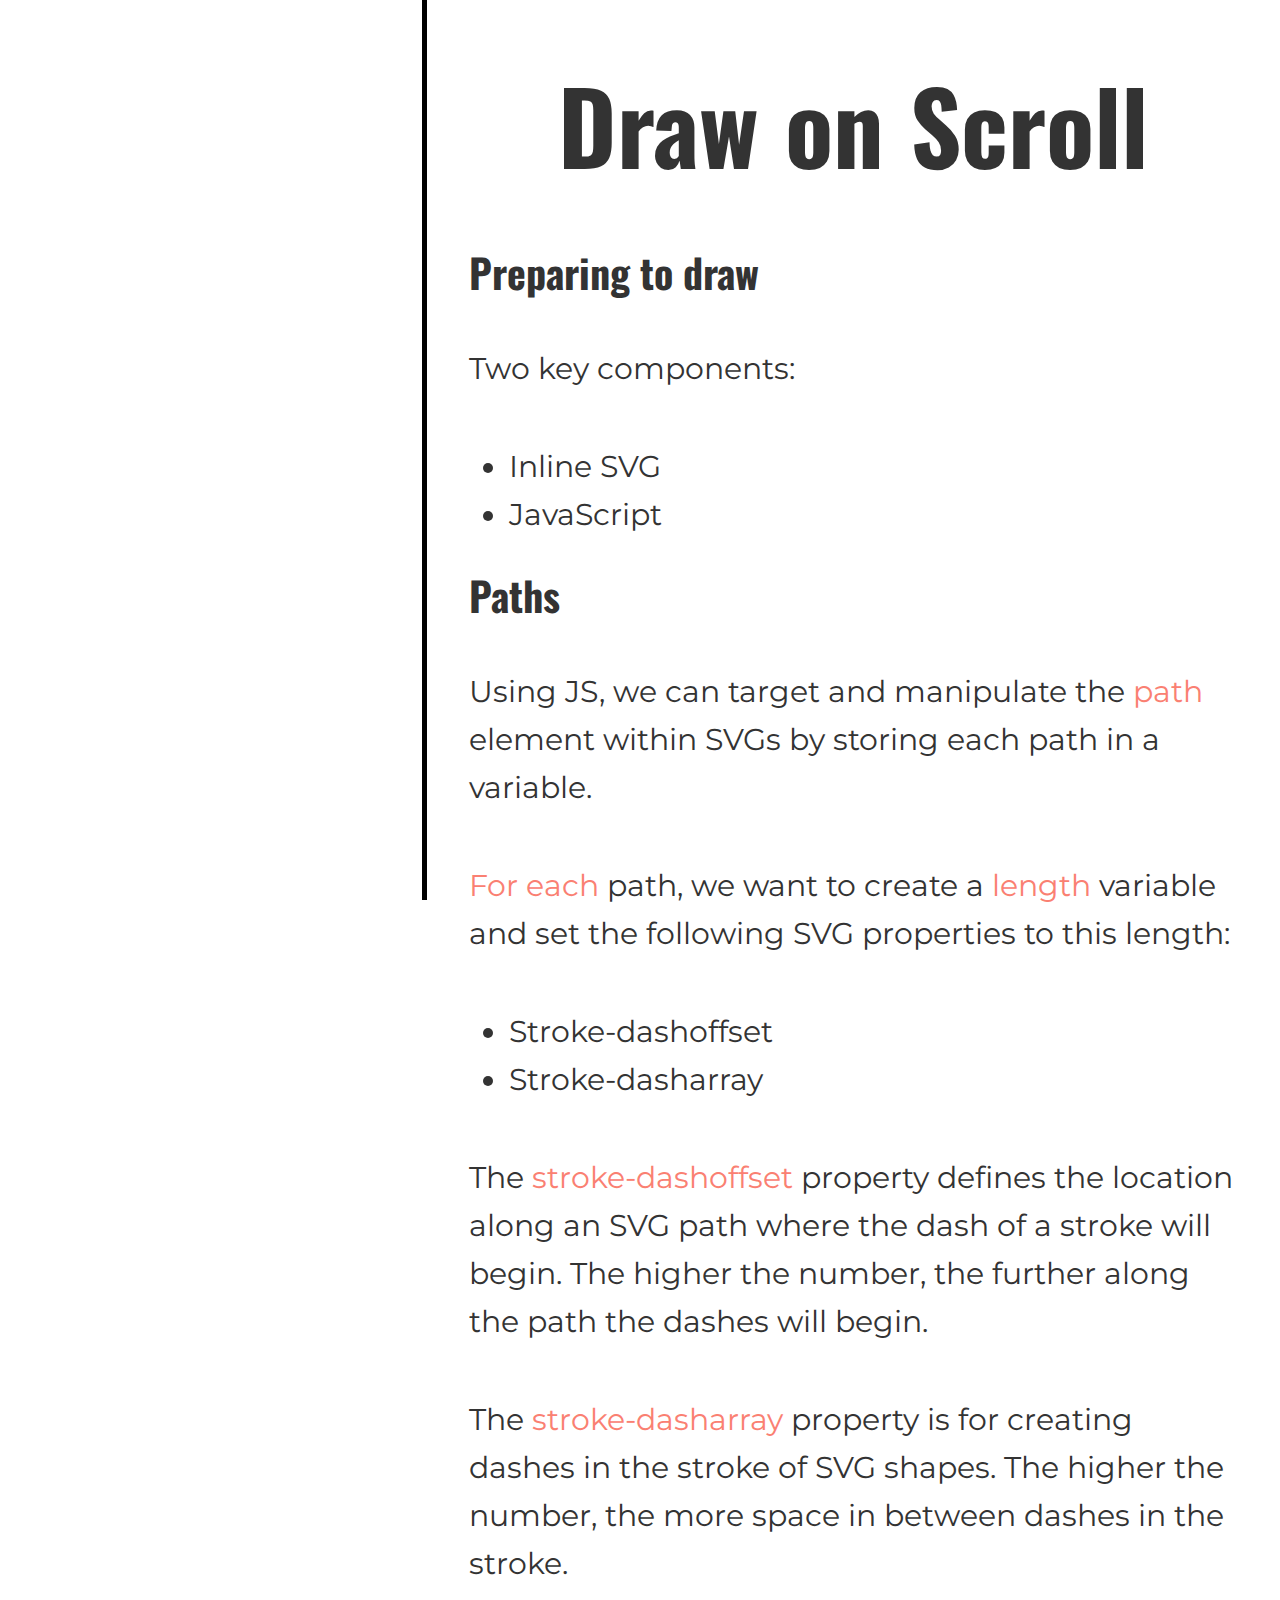
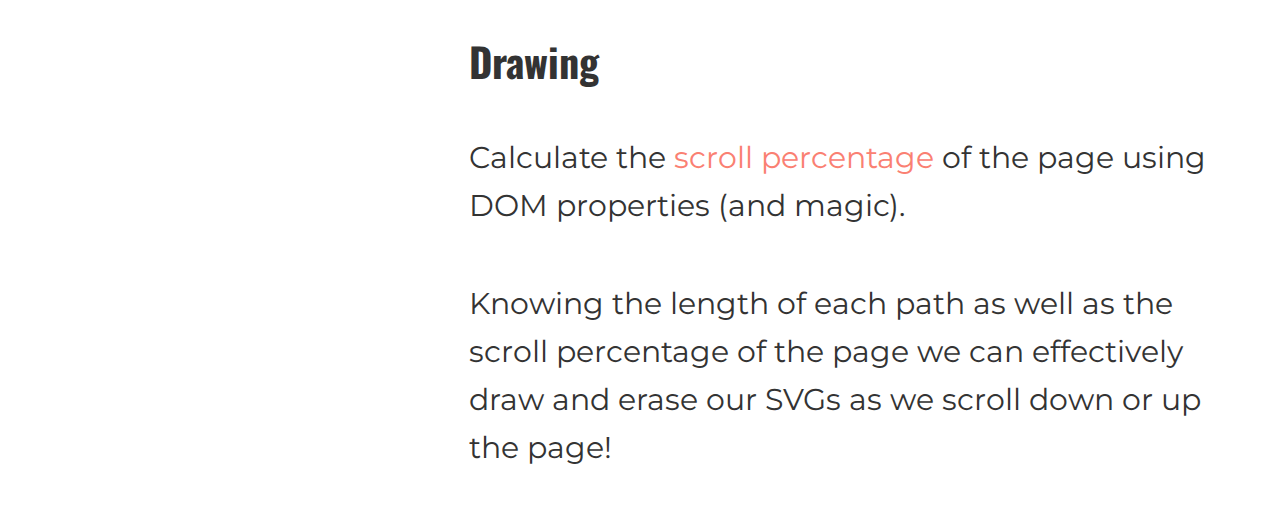
<file: index.html>
<!DOCTYPE html>
<html lang="en">
<head>
  <meta charset="UTF-8">
  <meta name="viewport" content="width=device-width, initial-scale=1.0">
  <meta http-equiv="X-UA-Compatible" content="ie=edge">
  <title>Draw on Scroll</title>
  <link href="https://fonts.googleapis.com/css?family=Montserrat|Oswald:400,700" rel="stylesheet">
  <link rel="stylesheet" href="styles/styles.css">
</head>
<body>
  <aside class="aside">
    <div class="svg-wrapper">
      <svg class="pomeranian" viewBox="0 0 472.032 472.032" height="200" width="200">
        <g>
          <path fill="none" stroke="black" stroke-width="5" d="M302.542,210.819c-3.563-3.465-9.261-3.386-12.727,0.177c-3.466,3.563-3.387,9.261,0.177,12.727
          c2.705,2.63,4.833,5.749,6.321,9.261c1.476,3.491,2.225,7.191,2.225,10.997c0,15.599-12.691,28.29-28.29,28.29h-8.336
          c-7.105,0-13.188-4.414-15.681-10.64c13.594-3.59,23.469-14.14,23.469-26.568c0-14.852-13.222-24.449-33.684-24.449
          s-33.684,9.597-33.684,24.449c0,12.427,9.875,22.978,23.469,26.568c-2.493,6.226-8.576,10.64-15.681,10.64h-8.336
          c-15.599,0-28.29-12.69-28.29-28.29c0-3.806,0.749-7.506,2.221-10.989c1.492-3.52,3.62-6.639,6.325-9.269
          c3.563-3.465,3.643-9.164,0.177-12.727c-3.466-3.563-9.164-3.643-12.727-0.177c-4.433,4.311-7.914,9.407-10.351,15.155
          c-2.418,5.722-3.645,11.78-3.645,18.006c0,21.843,15.213,40.188,35.596,45.029c10.771,13.791,27.289,21.923,44.92,21.923
          c17.637,0,34.159-8.133,44.93-21.923c20.383-4.841,35.596-23.186,35.596-45.029c0-6.227-1.227-12.285-3.649-18.015
          C310.455,220.226,306.974,215.13,302.542,210.819z M220.333,235.062c0-4.431,8.13-6.449,15.684-6.449s15.684,2.018,15.684,6.449
          c0,4.674-6.441,9.882-15.684,9.882S220.333,239.736,220.333,235.062z M219.144,289.081c6.593-1.767,12.424-5.415,16.872-10.34
          c4.448,4.925,10.278,8.573,16.871,10.34c-5.192,2.491-10.938,3.852-16.875,3.852C230.078,292.932,224.334,291.572,219.144,289.081z
          " />
          <path fill="none" stroke="black" stroke-width="5" d="M463.291,194.321l-22.35-68.79c-10.443-32.146-29.648-60.343-55.61-81.81c-0.814-5.574-1.918-11.257-3.414-16.862
          c-2.943-11.026-11.247-19.485-22.21-22.628c-10.885-3.12-22.316-0.373-30.579,7.349c-0.191,0.178-0.379,0.36-0.569,0.539
          c-18.157-6.099-37.092-9.197-56.377-9.197h-72.33c-20.492,0-40.556,3.487-59.723,10.356c-1.369-1.033-2.751-2.048-4.141-3.03
          c-9.239-6.522-20.938-7.685-31.295-3.108C94.26,11.749,87.188,21.262,85.776,32.587c-0.531,4.255-0.843,8.524-0.99,12.737
          c-24.974,21.259-43.509,48.893-53.694,80.207l-22.35,68.79c-11.656,35.872-11.656,73.792-0.001,109.664
          c11.655,35.872,33.946,66.551,64.461,88.718l58.52,42.52c30.511,22.169,66.576,33.887,104.295,33.887s73.784-11.718,104.295-33.887
          l58.52-42.52c30.512-22.169,52.801-52.847,64.457-88.718C474.945,268.112,474.946,230.191,463.291,194.321z M388.251,378.141
          l-58.52,42.52c-56.053,40.729-131.376,40.729-187.429,0l-58.521-42.52c-56.056-40.723-79.333-112.359-57.92-178.258l22.349-68.787
          c7.601-23.369,20.379-44.455,37.341-61.877c1.632,17.6,5.019,30.698,5.249,31.572c1.063,4.039,4.707,6.709,8.695,6.709
          c0.757,0,1.526-0.096,2.292-0.297c4.805-1.261,7.679-6.181,6.421-10.987c-0.083-0.316-8.239-31.98-4.571-61.401
          c0.623-4.99,3.736-9.18,8.33-11.209c4.584-2.026,9.556-1.534,13.64,1.349c16.505,11.652,32.603,28.798,32.843,29.054
          c3.392,3.634,9.087,3.831,12.721,0.439c3.633-3.392,3.83-9.087,0.438-12.72c-0.419-0.449-6.496-6.932-15.14-14.798
          c14.066-3.987,28.6-6.006,43.383-6.006h72.33c14.469,0,28.718,1.939,42.52,5.765c-9.398,10.81-16.159,20.357-16.567,20.935
          c-2.864,4.063-1.893,9.677,2.169,12.542s9.678,1.892,12.542-2.17c0.136-0.192,13.733-19.396,28.573-33.263
          c3.652-3.413,8.51-4.578,13.328-3.197c4.827,1.384,8.483,5.11,9.78,9.968c7.647,28.646,3.887,61.126,3.849,61.445
          c-0.598,4.935,2.918,9.419,7.853,10.017c0.367,0.044,0.732,0.066,1.093,0.066c4.487,0,8.371-3.352,8.923-7.919
          c0.094-0.775,1.278-10.894,1.095-25.01c16.541,17.243,29.01,37.991,36.482,60.992l22.35,68.79
          C467.583,265.777,444.306,337.413,388.251,378.141z" />
          <path fill="none" stroke="black" stroke-width="5" d="M151.142,60.834c-0.049-0.053-5.015-5.34-12.062-11.855c-4.696-4.342-11.459-5.37-17.228-2.622
          c-5.776,2.752-9.242,8.659-8.829,15.05c1.146,17.703,4.824,32.141,4.86,32.279c1.07,4.026,4.703,6.679,8.683,6.679
          c0.753,0,1.519-0.095,2.281-0.294c4.793-1.249,7.673-6.148,6.448-10.947c-0.028-0.111-2.448-9.693-3.773-22.51
          c3.937,3.821,6.453,6.495,6.487,6.531c3.399,3.624,9.092,3.808,12.718,0.411C154.355,70.157,154.541,64.461,151.142,60.834z" />
          <path fill="none" stroke="black" stroke-width="5" d="M348.06,45.417c-6.091-1.935-12.648,0.007-16.707,4.947c-6.175,7.515-10.302,13.348-10.343,13.406
          c-2.865,4.058-1.898,9.666,2.157,12.534c4.054,2.869,9.669,1.906,12.542-2.145c0.028-0.04,2.15-3.026,5.535-7.355
          c0.431,12.799-0.651,22.659-0.672,22.838c-0.564,4.933,2.974,9.392,7.908,9.963c0.352,0.041,0.7,0.06,1.045,0.06
          c4.508,0,8.398-3.38,8.929-7.967c0.017-0.147,1.688-14.92,0.406-32.578C358.397,52.733,354.157,47.355,348.06,45.417z" />
          <path fill="none" stroke="black" stroke-width="5" d="M158.352,185.791c5.024,3.316,10.21,1.102,13.308-0.222c1.595-0.682,3.402-1.454,4.596-1.454s3.002,0.772,4.597,1.454
          c1.9,0.812,4.586,1.959,7.539,1.959c1.86,0,3.827-0.456,5.77-1.738c2.282-1.507,5.003-4.583,5.003-10.675
          c0-12.632-10.276-22.908-22.908-22.908s-22.908,10.276-22.908,22.908C153.348,181.209,156.069,184.284,158.352,185.791z" />
          <path fill="none" stroke="black" stroke-width="5" d="M294.239,152.208c-12.632,0-22.908,10.276-22.908,22.908c0,6.093,2.721,9.168,5.003,10.675
          c1.943,1.282,3.909,1.738,5.77,1.738c2.952,0,5.639-1.147,7.539-1.959c1.595-0.681,3.402-1.454,4.597-1.454
          s3.001,0.772,4.596,1.454c3.097,1.324,8.284,3.539,13.308,0.222c2.283-1.507,5.004-4.583,5.004-10.675
          C317.147,162.484,306.871,152.208,294.239,152.208z" />
        </g>
      </svg>
      <svg class="pug" viewBox="0 0 478.928 478.928" height="200" width="200">
        <g>
          <path fill="none" stroke="tan" stroke-width="5" d="M166.707,265.59c14.329-8.941,18.713-27.873,9.771-42.203c-1.582-2.536-3.439-4.633-5.51-6.287
          c2.677-4.214,4.402-9.03,4.989-14.16c1.165-10.202-2.33-20.217-9.591-27.477c-3.516-3.515-9.213-3.515-12.729,0
          c-3.515,3.515-3.515,9.213,0,12.728c3.357,3.357,4.975,7.989,4.436,12.706c-0.539,4.718-3.159,8.865-7.188,11.378
          c0,0-23.658,15.23-27.159,21.065c-4.188,6.98-3.912,14.963,0.777,22.478c5.802,9.298,15.81,14.408,26.037,14.408
          C156.076,270.226,161.675,268.73,166.707,265.59z M139.775,246.289c-1.44-2.309-1.039-2.979-0.614-3.687
          c1.142-1.903,4.068-4.332,8.697-7.22c4.629-2.888,8.097-4.449,10.308-4.638c0.141-0.012,0.28-0.024,0.422-0.024
          c0.687,0,1.426,0.281,2.62,2.196c3.688,5.909,1.88,13.716-4.029,17.403C151.274,254.006,143.463,252.2,139.775,246.289z" />
          <path fill="none" stroke="tan" stroke-width="5" d="M322.041,212.275c-4.028-2.514-6.648-6.661-7.188-11.378c-0.539-4.717,1.078-9.348,4.436-12.706
          c3.515-3.515,3.515-9.213,0-12.728c-3.515-3.515-9.212-3.515-12.729,0c-7.261,7.26-10.756,17.275-9.591,27.477
          c0.586,5.129,2.311,9.945,4.987,14.158c-2.07,1.654-3.925,3.752-5.509,6.289c-8.941,14.33-4.558,33.262,9.771,42.203
          c5.032,3.14,10.63,4.636,16.165,4.636c10.228,0,20.237-5.111,26.039-14.408c4.689-7.516,4.965-15.499,0.776-22.478
          C345.7,227.506,322.041,212.275,322.041,212.275z M333.154,246.289c-3.688,5.91-11.496,7.717-17.404,4.03
          c-5.909-3.687-7.717-11.494-4.029-17.403c1.194-1.915,1.934-2.196,2.62-2.196c0.142,0,0.281,0.012,0.422,0.024
          c2.211,0.189,5.679,1.75,10.308,4.638c4.629,2.888,7.556,5.318,8.697,7.22C334.192,243.311,334.594,243.98,333.154,246.289z" />
          <path fill="none" stroke="tan" stroke-width="5" d="M188.3,174.672c4.017,4.016,6.229,9.356,6.229,15.036c0,5.68-2.212,11.02-6.229,15.036c-3.515,3.515-3.515,9.213,0,12.728
          c1.758,1.758,4.061,2.636,6.364,2.636c2.303,0,4.606-0.879,6.364-2.636c7.416-7.416,11.5-17.276,11.5-27.764
          c0-10.488-4.084-20.348-11.5-27.764l-17.259-17.258c-3.516-3.515-9.213-3.515-12.729,0c-3.515,3.515-3.515,9.213,0,12.728
          L188.3,174.672z" />
          <path fill="none" stroke="tan" stroke-width="5" d="M284.264,220.109c2.304,0,4.606-0.879,6.364-2.636c3.515-3.515,3.515-9.213,0-12.728
          c-4.017-4.016-6.229-9.356-6.229-15.036c0-5.68,2.212-11.02,6.229-15.037l17.258-17.258c3.515-3.515,3.515-9.213,0-12.728
          c-3.516-3.515-9.213-3.515-12.729,0L277.9,161.944c-7.416,7.416-11.5,17.276-11.5,27.764c0,10.488,4.084,20.348,11.5,27.764
          C279.658,219.23,281.96,220.109,284.264,220.109z" />
          <path fill="none" stroke="tan" stroke-width="5" d="M476.292,147.007c-39.972-39.972-93.076-63.52-149.536-66.306c-24.322-1.187-48.465,1.51-71.816,7.994
          c-5.03-0.313-10.185-0.477-15.476-0.477c-5.3,0-10.463,0.162-15.5,0.47c-23.345-6.479-47.486-9.174-71.797-7.987
          c-56.454,2.786-109.559,26.334-149.53,66.306c-3.021,3.021-3.502,7.75-1.15,11.317l49.497,75.099
          c1.683,2.553,4.521,4.048,7.513,4.047c0.495,0,0.995-0.041,1.494-0.125c3.515-0.591,6.349-3.2,7.229-6.653l3.743-14.687
          l13.916,16.472c-0.987,10.758-1.483,22.175-1.483,34.296c0,47.976,22.175,69.754,53.501,95.282c3.079,2.51,6.342,4.967,9.696,7.302
          c0.001,0,0.001,0,0.001,0c27.387,19.065,59.501,29.142,92.871,29.142c33.369,0,65.483-10.077,92.87-29.141l4.618-3.215
          c0.176-0.122,0.347-0.251,0.514-0.385c31.157-25.166,58.066-46.899,58.066-98.985c0-12.09-0.511-23.49-1.526-34.244l13.96-16.524
          l3.743,14.687c0.881,3.453,3.715,6.062,7.229,6.653c0.499,0.084,0.998,0.125,1.494,0.125c2.991,0,5.83-1.495,7.513-4.047
          l49.497-75.099C479.793,154.756,479.313,150.028,476.292,147.007z M54.93,206.022l-0.125,0.491l-34.181-51.86
          c27.551-25.703,61.257-43.324,97.669-51.332c-10.722,9.301-20.444,19.735-29.082,31.226C73.1,155.98,61.567,180.026,54.93,206.022z
            M76.977,195.233c6.237-17.883,15.149-34.607,26.622-49.87c14.172-18.853,31.55-34.583,51.676-46.781
          c5.87-0.224,11.728-0.202,17.563,0.063c-26.387,9.524-47.026,25.541-61.661,47.974c-10.953,16.791-18.604,37.242-23.065,61.794
          L76.977,195.233z M326.406,351.554l-4.354,3.031c-24.354,16.953-52.912,25.915-82.587,25.915s-58.233-8.961-82.588-25.915l0.001,0
          c-2.984-2.077-5.881-4.259-8.61-6.483c-31.861-25.965-46.872-42.452-46.872-81.329c0-48.593,8.131-84.679,24.858-110.32
          c22.052-33.803,59.083-50.236,113.211-50.236c94.196,0,138.068,51.018,138.068,160.555
          C377.533,308.223,360.004,324.407,326.406,351.554z M367.162,146.588c-14.745-22.401-35.347-38.402-61.549-47.924
          c5.993-0.285,12.01-0.313,18.04-0.082c20.126,12.197,37.504,27.927,51.676,46.781c11.474,15.264,20.386,31.988,26.623,49.87
          l-11.253,13.32C386.14,184.069,378.334,163.56,367.162,146.588z M424.123,206.513l-0.126-0.496
          c-6.637-25.992-18.17-50.038-34.28-71.47c-8.638-11.491-18.36-21.925-29.082-31.226c36.411,8.009,70.12,25.631,97.669,51.332
          L424.123,206.513z" />
          <path fill="none" stroke="tan" stroke-width="5" d="M239.464,204.541c4.971,0,9-4.03,9-9v-63.839c0-4.97-4.029-9-9-9s-9,4.03-9,9v63.839
          C230.464,200.512,234.493,204.541,239.464,204.541z" />
          <path fill="none" stroke="tan" stroke-width="5" d="M277.156,251.557c-20.782-20.782-54.6-20.784-75.384,0l-45.424,45.424c-7.318,7.319-11.35,17.05-11.35,27.4
          c0,10.351,4.031,20.081,11.35,27.4c7.318,7.319,17.05,11.35,27.4,11.35c3.342,0,6.617-0.426,9.77-1.242
          c12.673,8.721,29.202,13.689,45.767,13.689c0.108,0,0.216,0,0.322,0c16.595,0,33.127-4.968,45.802-13.689
          c3.153,0.816,6.428,1.242,9.771,1.242c10.351,0,20.081-4.031,27.4-11.35c15.107-15.108,15.107-39.691,0-54.799L277.156,251.557z
            M239.464,287.791c-11.986,0-21.738-8.755-21.738-19.516c0-4.309,2.118-14.331,21.738-14.331c19.619,0,21.737,10.022,21.737,14.331
          C261.202,279.036,251.451,287.791,239.464,287.791z M169.076,339.052L169.076,339.052c-3.92-3.919-6.078-9.13-6.078-14.672
          s2.158-10.753,6.078-14.672l31.941-31.941c3.872,13.969,16.082,24.777,31.285,27.402l-33.883,33.883
          c-3.919,3.919-9.129,6.077-14.671,6.077C178.205,345.13,172.995,342.971,169.076,339.052z M239.576,357.576
          c-0.086,0-0.172,0-0.26,0c-9.812,0-19.519-2.171-27.867-6.098l10.052-10.052c5.807-1.323,11.809-2.002,17.885-2.002
          c0.033,0,0.065,0,0.098,0c6.124,0.001,12.118,0.672,17.941,2l10.053,10.053C259.127,355.405,249.413,357.576,239.576,357.576z
            M309.852,339.052c-3.919,3.919-9.13,6.077-14.672,6.077s-10.752-2.158-14.671-6.077l-33.883-33.883
          c15.202-2.624,27.412-13.433,31.284-27.402l31.942,31.941C317.942,317.799,317.942,330.962,309.852,339.052z" />
        </g>
      </svg>
      <svg class="french-bulldog" viewBox="0 0 444.753 444.753" height="200" width="200">
        <path fill="none" stroke="black" stroke-width="5" d="M432,38.957c-9.659-24.369-37.479-36.675-62.005-27.438c-28.544,10.75-50.084,33.629-59.098,62.769l-14.499,46.882
        c-48.616-13.498-99.432-13.498-148.045,0l-14.5-46.882c-9.013-29.14-30.553-52.018-59.098-62.769
        c-24.531-9.24-52.346,3.07-62.004,27.438C-7.142,89.145-3.631,145.06,22.387,192.363c0,0,39.63,67.989,40.51,69.495
        c6.921,11.845,10.656,25.234,10.847,39.031c0.437,31.41,6.976,61.958,19.436,90.794l16.935,39.191c0,0,0.847,1.615,1.453,2.316
        c1.71,1.977,4.194,3.114,6.809,3.114h11.634c9.458,0,18.15-3.73,24.584-9.862c2.237,0.311,4.502,0.482,6.782,0.482
        c12.615,0,24.515-4.789,33.523-13.325c8.814,2.965,18.03,4.464,27.477,4.464s18.662-1.5,27.477-4.464
        c9.009,8.536,20.908,13.325,33.523,13.325c2.28,0,4.544-0.171,6.781-0.482c6.435,6.131,15.126,9.862,24.584,9.862h11.635
        c2.614,0,5.099-1.137,6.809-3.114c0.606-0.701,1.453-2.316,1.453-2.316l16.935-39.191c12.46-28.837,18.999-59.385,19.435-90.793
        c0.192-13.798,3.927-27.186,10.847-39.031c0.88-1.506,40.512-69.496,40.512-69.496C448.383,145.06,451.895,89.145,432,38.957z
        M322.939,143.402l-10.545-13.026l4.878-15.773C318.855,125.025,320.831,134.694,322.939,143.402z M127.482,114.608l4.877,15.768
        L121.815,143.4C123.922,134.694,125.899,125.027,127.482,114.608z M29.486,45.59c6.063-15.298,23.523-23.026,38.927-17.226
        c20.105,7.573,35.947,22.519,44.643,41.755c-0.401,57.431-19.427,104.598-22.555,111.964l-31.693,39.15l-20.649-37.545
        C14.738,141.105,11.576,90.77,29.486,45.59z M259.351,397.406c-2.519-3.132-6.81-4.214-10.509-2.655
        c-8.369,3.526-17.273,5.314-26.466,5.314s-18.097-1.788-26.466-5.314c-3.7-1.559-7.992-0.477-10.509,2.655
        c-5.179,6.443-12.584,10.464-20.682,11.337c0.282-1.215,0.51-2.451,0.666-3.713l1.936-15.671c0,0,0,0,0.001,0
        c1.857-15.044,9.672-28.073,20.888-36.858c9.828,7.34,21.71,11.325,34.166,11.325c12.456,0,24.338-3.985,34.166-11.325
        c11.215,8.786,19.031,21.814,20.889,36.858l1.935,15.671c0.156,1.262,0.384,2.499,0.666,3.713
        C271.935,407.87,264.53,403.849,259.351,397.406z M226.803,295.153l-0.989,2.222c-2.266,0.254-4.609,0.254-6.875,0l-0.99-2.222
        c-3.056-6.857-9.807-10.999-16.914-10.888c-0.033-0.315-0.05-0.63-0.05-0.948c0-1.916,0.481-4.167,4.056-6.332
        c3.66-2.217,9.334-3.523,16.003-3.676c0.893-0.023,1.745-0.024,2.692,0c6.643,0.153,12.316,1.458,15.976,3.676
        c3.574,2.165,4.056,4.416,4.056,6.332c0,0.317-0.017,0.633-0.05,0.948c-0.066-0.001-0.133-0.001-0.2-0.001
        C236.457,284.263,229.829,288.36,226.803,295.153z M222.376,340.685c5.234,0,10.317,0.734,15.146,2.108
        c-4.74,1.984-9.867,3.032-15.146,3.032c-5.279,0-10.406-1.048-15.146-3.032C212.059,341.419,217.142,340.685,222.376,340.685z
        M314.741,418.305c-8.894,0-16.422-6.656-17.512-15.482l-1.936-15.671c-4.166-33.731-30.919-59.832-63.918-63.898v-8.528
        c1.001-0.189,1.995-0.409,2.979-0.662c2.661-0.684,4.863-2.545,5.981-5.055l2.909-6.533c0.071-0.161,0.25-0.241,0.419-0.185
        l2.488,0.821c3.721,1.229,7.805-0.091,10.104-3.26c3.604-4.966,5.51-10.685,5.51-16.538c0-16.485-14.766-27.477-37.59-28.002
        c-1.205-0.031-2.425-0.031-3.575,0c-22.852,0.526-37.617,11.518-37.617,28.003c0,5.853,1.905,11.572,5.509,16.538
        c2.301,3.169,6.385,4.486,10.104,3.26l2.491-0.822c0.163-0.055,0.346,0.024,0.417,0.185l2.91,6.533
        c1.118,2.509,3.32,4.371,5.98,5.054c0.983,0.253,1.978,0.473,2.979,0.662v8.528c-33,4.066-59.753,30.167-63.919,63.898h0.001
        l-1.936,15.67c-1.091,8.827-8.619,15.482-17.513,15.482h-1.224l14.561-99.677c2.772-18.975,12.288-36.333,26.795-48.874
        s33.058-19.449,52.234-19.449s37.727,6.907,52.233,19.449s24.022,29.899,26.795,48.874l14.562,99.677H314.741z M369.734,247.34
        c-10.676,15.801-16.459,34.232-16.725,53.299c-0.402,29.025-6.445,57.255-17.96,83.904l-4.353,10.074l-11.481-78.591
        c-2.051-14.043-7.135-27.352-14.742-39.085c2.969,0.794,5.888,1.203,8.721,1.203c1.667,0,3.306-0.139,4.906-0.419
        c7.114-1.244,13.795-5.206,19.856-11.773c5.171-5.604,7.385-13.119,6.072-20.619c-1.312-7.5-5.944-13.818-12.71-17.334
        c-7.931-4.121-15.559-5.581-22.675-4.335c-8.417,1.472-16.465,6.952-23.274,15.848c-3.323,4.34-5.565,8.43-6.678,10.642
        c-16.423-11.557-36.08-17.848-56.316-17.848c-20.236,0-39.893,6.291-56.317,17.848c-1.113-2.212-3.355-6.302-6.677-10.642
        c-6.81-8.896-14.857-14.375-23.274-15.848c-7.116-1.246-14.744,0.214-22.675,4.335c-6.767,3.516-11.399,9.833-12.711,17.334
        c-1.313,7.5,0.901,15.016,6.072,20.619c6.062,6.568,12.742,10.53,19.857,11.774c1.602,0.28,3.238,0.419,4.906,0.419
        c2.832,0,5.751-0.408,8.721-1.203c-7.607,11.733-12.691,25.042-14.742,39.085l-11.48,78.591l-4.353-10.073
        c-11.515-26.648-17.558-54.878-17.961-83.904c-0.264-19.068-6.048-37.499-16.725-53.3l-6.453-9.552l79.078-97.686
        c48.95-14.748,100.515-14.749,149.467,0l79.078,97.685L369.734,247.34z M297.538,253.463c3.298-5.028,8.49-11.069,14.208-12.07
        c3.902-0.683,8.285,1.024,11.273,2.577c2.392,1.243,3.081,3.329,3.279,4.462s0.258,3.33-1.57,5.311
        c-2.283,2.475-5.824,5.567-9.729,6.25C309.285,260.994,302.347,257.074,297.538,253.463z M147.213,253.463
        c-4.809,3.61-11.745,7.526-17.46,6.531c-3.905-0.683-7.447-3.776-9.73-6.251c-1.828-1.98-1.769-4.177-1.57-5.31
        s0.888-3.22,3.279-4.462c2.522-1.311,6.038-2.732,9.422-2.732c0.624,0,1.245,0.049,1.853,0.155
        C138.724,242.394,143.916,248.436,147.213,253.463z M406.594,183.689l-20.649,37.545l-31.698-39.156
        c-3.133-7.352-22.152-54.362-22.551-111.958c8.697-19.237,24.539-34.183,44.644-41.755c15.398-5.798,32.863,1.926,38.928,17.226
        C433.176,90.77,430.015,141.105,406.594,183.689z" />
      </svg>
    </div>
  </aside>
  <main class="main">
    <div class="inner-wrapper">
      <h1>Draw on Scroll</h1>

      <h2>Preparing to draw</h2>

      <p>Two key components:</p>

      <ul>
        <li>Inline SVG</li>
        <li>JavaScript</li>
      </ul>

      <h2>Paths</h2>

      <p>Using JS, we can target and manipulate the <span>path</span> element within SVGs by storing each path in a variable.</p>

      <p><span>For each</span> path, we want to create a <span>length</span> variable and set the following SVG properties to this length:</p>

      <ul>
        <li>Stroke-dashoffset</li>
        <li>Stroke-dasharray</li>
      </ul>

      <p>The <span>stroke-dashoffset</span> property defines the location along an SVG path where the dash of a stroke will begin. The higher the number, the further along the path the dashes will begin.</p>

      <p>The <span>stroke-dasharray</span> property is for creating dashes in the stroke of SVG shapes. The higher the number, the more space in between dashes in the stroke.</p>

      <h2>Drawing</h2>

      <p>Calculate the <span>scroll percentage</span> of the page using DOM properties (and magic).</p>

      <p class="last">Knowing the length of each path as well as the scroll percentage of the page we can effectively draw and erase our SVGs as we scroll down or up the page!</p>
    </div>
  </main>


<script src="scripts/main.js"></script>
</body>
</html>
</file>
<file: styles/styles.css>
html{line-height:1.15;-ms-text-size-adjust:100%;-webkit-text-size-adjust:100%}body{margin:0}article,aside,footer,header,nav,section{display:block}h1{font-size:2em;margin:.67em 0}figcaption,figure,main{display:block}figure{margin:1em 40px}hr{box-sizing:content-box;height:0;overflow:visible}pre{font-family:monospace,monospace;font-size:1em}a{background-color:transparent;-webkit-text-decoration-skip:objects}abbr[title]{border-bottom:none;text-decoration:underline;text-decoration:underline dotted}b,strong{font-weight:inherit}b,strong{font-weight:bolder}code,kbd,samp{font-family:monospace,monospace;font-size:1em}dfn{font-style:italic}mark{background-color:#ff0;color:#000}small{font-size:80%}sub,sup{font-size:75%;line-height:0;position:relative;vertical-align:baseline}sub{bottom:-.25em}sup{top:-.5em}audio,video{display:inline-block}audio:not([controls]){display:none;height:0}img{border-style:none}svg:not(:root){overflow:hidden}button,input,optgroup,select,textarea{font-family:sans-serif;font-size:100%;line-height:1.15;margin:0}button,input{overflow:visible}button,select{text-transform:none}button,html [type=button],[type=reset],[type=submit]{-webkit-appearance:button}button::-moz-focus-inner,[type=button]::-moz-focus-inner,[type=reset]::-moz-focus-inner,[type=submit]::-moz-focus-inner{border-style:none;padding:0}button:-moz-focusring,[type=button]:-moz-focusring,[type=reset]:-moz-focusring,[type=submit]:-moz-focusring{outline:1px dotted ButtonText}fieldset{padding:.35em .75em .625em}legend{box-sizing:border-box;color:inherit;display:table;max-width:100%;padding:0;white-space:normal}progress{display:inline-block;vertical-align:baseline}textarea{overflow:auto}[type=checkbox],[type=radio]{box-sizing:border-box;padding:0}[type=number]::-webkit-inner-spin-button,[type=number]::-webkit-outer-spin-button{height:auto}[type=search]{-webkit-appearance:textfield;outline-offset:-2px}[type=search]::-webkit-search-cancel-button,[type=search]::-webkit-search-decoration{-webkit-appearance:none}::-webkit-file-upload-button{-webkit-appearance:button;font:inherit}details,menu{display:block}summary{display:list-item}canvas{display:inline-block}template{display:none}[hidden]{display:none}
.clearfix:after {visibility: hidden; display: block; font-size: 0; content: ' '; clear: both; height: 0; }
* { -moz-box-sizing: border-box; -webkit-box-sizing: border-box; box-sizing: border-box; }

/* 
font-family: 'Oswald', sans-serif;
font-family: 'Montserrat', sans-serif;
*/

html {
  font-size: 62.5%;
}

h1, h2 {
  font-family: 'Oswald', sans-serif;
  color: #333333;
}

h1 {
  text-align: center;
  font-size: 10rem;
}

h2 {
  font-size: 4rem;
}

p, li, a {
  font-family: 'Montserrat', sans-serif;
  font-size: 3rem;
  line-height: 1.6;
  color: #333333;
  text-decoration: none;
}

p {
  margin: 50px 0;
}

body {
  display: grid;
  grid-template-columns: 1fr 2fr;
}

.aside {
  border-right: 5px solid black;
  height: 100vh;
  position: fixed;
  left: 0;
  right: 66.66%;
}

.aside div {
  display: flex;
  flex-direction: column;
  height: 100vh;
  justify-content: space-around;
  align-items: center;
}

.main {
  grid-column: 2 / 3;
}

.inner-wrapper {
  width: 90%;
  margin: 0 auto;
}

span {
  color: salmon;
}
</file>
